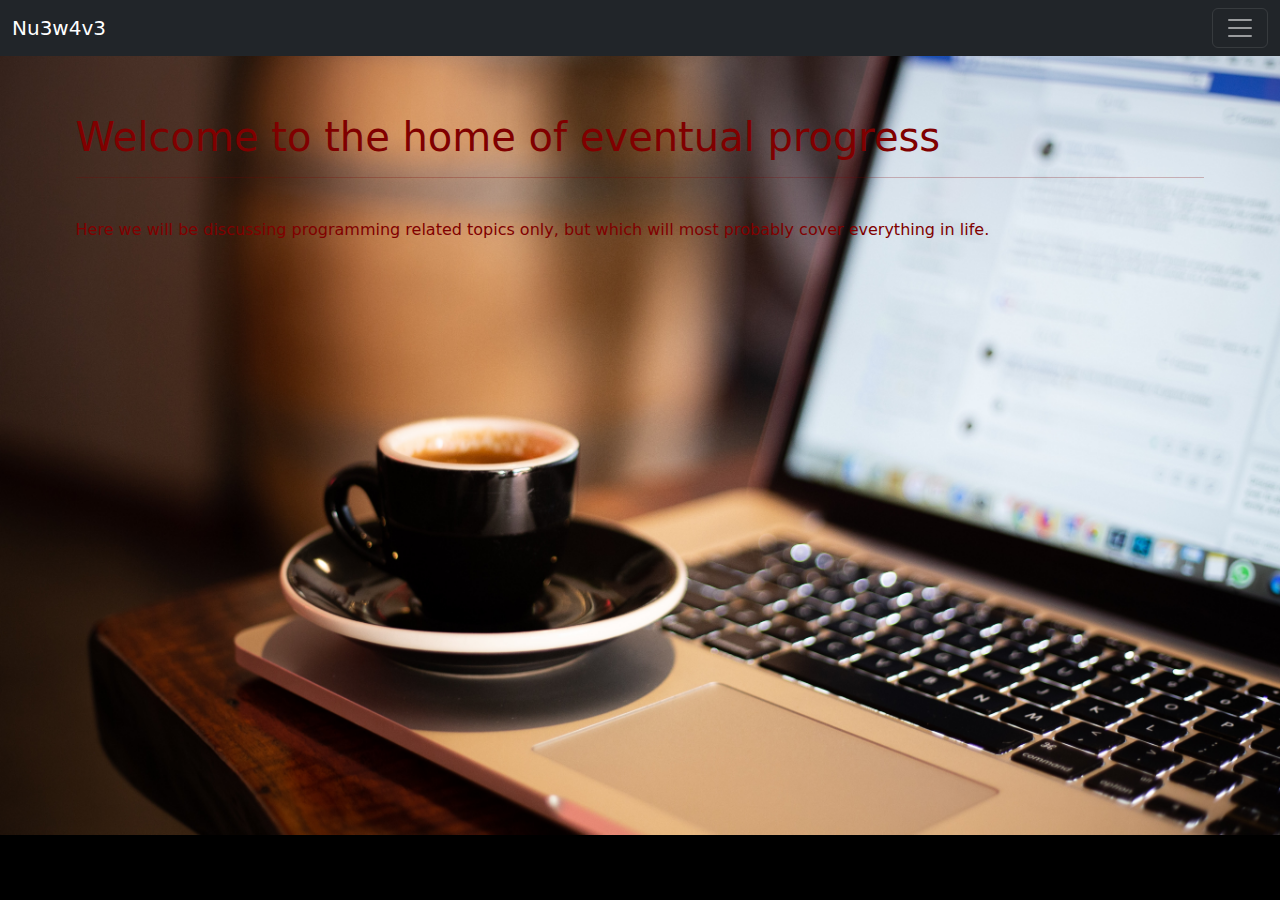
<file: index.html>
<!DOCTYPE html>

<html lang="en">
    <head>
        <meta charset="utf-8">
        <meta name="viewport" content="width=device-width, initial-scale=1">
        <link href="https://cdn.jsdelivr.net/npm/bootstrap@5.3.3/dist/css/bootstrap.min.css" rel="stylesheet" integrity="sha384-QWTKZyjpPEjISv5WaRU9OFeRpok6YctnYmDr5pNlyT2bRjXh0JMhjY6hW+ALEwIH" crossorigin="anonymous">
        <link rel="stylesheet" type="text/css" href="/static/stylesheet.css">
        <title>Nu3w4v3</title>
    </head>
    <body>
        <nav class="navbar navbar-dark bg-dark fixed-top">
            <div class="container-fluid">
                <a class="navbar-brand" href="/index.html">Nu3w4v3</a>
                <button class="navbar-toggler" type="button" data-bs-toggle="offcanvas" data-bs-target="#offcanvasDarkNavbar" aria-controls="offcanvasDarkNavbar" aria-label="Toggle navigation">
                  <span class="navbar-toggler-icon"></span>
                </button>
                <div class="offcanvas offcanvas-end text-bg-dark" tabindex="-1" id="offcanvasDarkNavbar" aria-labelledby="offcanvasDarkNavbarLabel">
                    <div class="offcanvas-header">
                      <h5 class="offcanvas-title" id="offcanvasDarkNavbarLabel">Options</h5>
                      <button type="button" class="btn-close btn-close-white" data-bs-dismiss="offcanvas" aria-label="Close"></button>
                    </div>
                    <div class="offcanvas-body">
                        <form class="d-flex mt-3" role="search">
                            <input class="form-control me-2" type="search" placeholder="Search" aria-label="Search">
                            <button class="btn btn-success" type="submit">Search</button>
                        </form>
                        <ul class="navbar-nav justify-content-end flex-grow-1 pe-3">
                            <li class="nav-item">
                              <a class="nav-link active" aria-current="page" href="/index.html">Home</a>
                            </li>
                            <li class="nav-item dropdown">
                              <a class="nav-link dropdown-toggle" href="#" role="button" data-bs-toggle="dropdown" aria-expanded="false">
                                About
                              </a>
                              <ul class="dropdown-menu dropdown-menu-dark">
                                <li><a class="dropdown-item" href="/templates/html.html">Html</a></li>
                                <li><a class="dropdown-item" href="/templates/css.html">CSS</a></li>
                                <li><a class="dropdown-item" href="#">Javascript</a></li>
                                <li><a class="dropdown-item" href="#">PostgreSQL</a></li>
                                <li><a class="dropdown-item" href="#">Python</a></li>
                                <li><a class="dropdown-item" href="#">Ruby</a></li>
                                <li><a class="dropdown-item" href="#">SQLite</a></li>
                                <li>
                                  <hr class="dropdown-divider">
                                </li>
                                <li><a class="dropdown-item" href="/templates/morehelp.html">More Help</a></li>
                              </ul>
                            </li>
                            <li class="nav-item">
                              <a class="nav-link" href="/templates/contactme.html">Contact Me</a>
                            </li>
                        </ul>
                    </div>
                </div>
            </div>
        </nav>
        <div class="discription">
            <h1>Welcome to the home of eventual progress</h1>
            <hr>
            <br>
            <p>Here we will be discussing programming related topics only, but which will most probably cover everything in life.</p>
            <br>
        </div>
        <script src="https://cdn.jsdelivr.net/npm/bootstrap@5.3.3/dist/js/bootstrap.bundle.min.js" integrity="sha384-YvpcrYf0tY3lHB60NNkmXc5s9fDVZLESaAA55NDzOxhy9GkcIdslK1eN7N6jIeHz" crossorigin="anonymous"></script>
    </body>
</html>
</file>
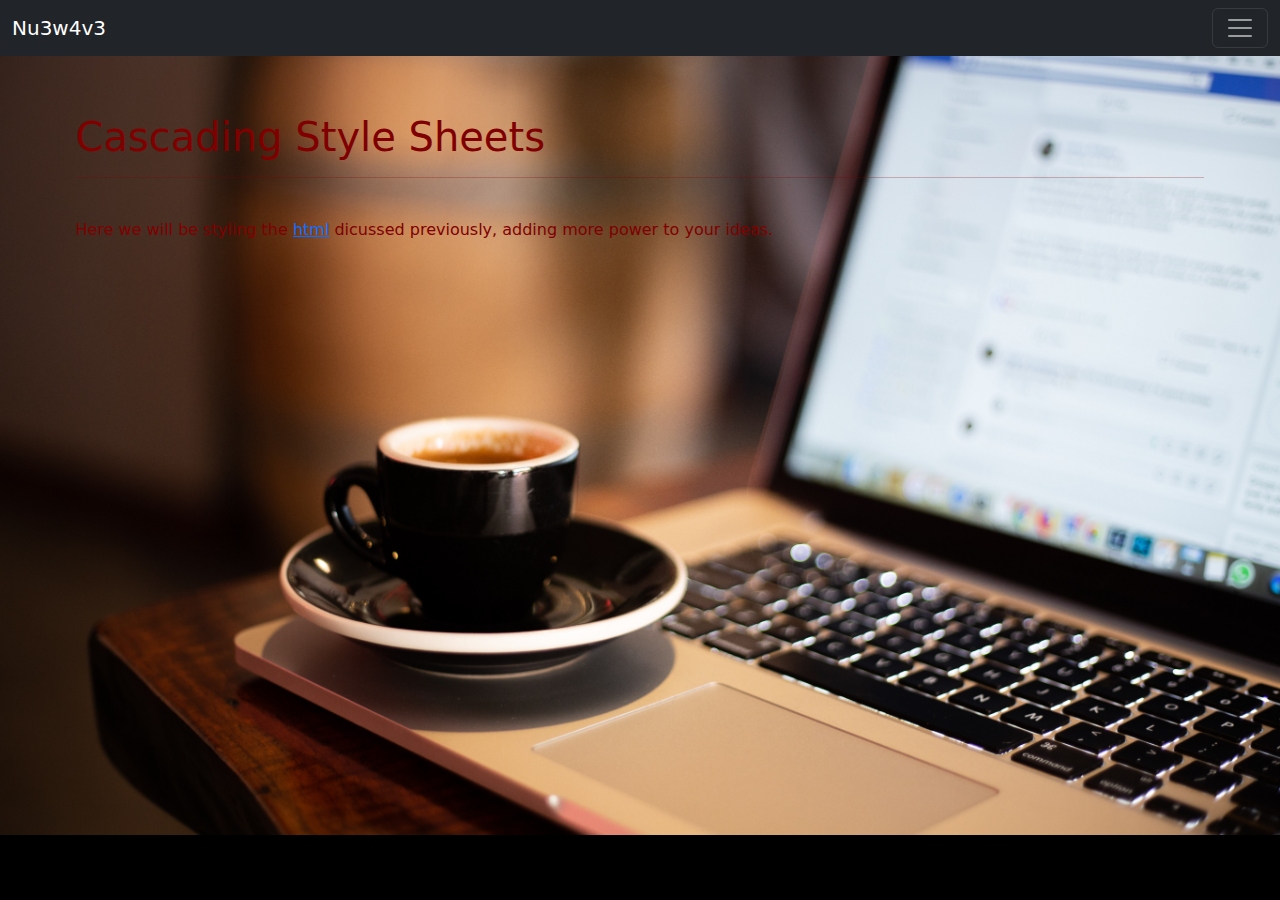
<file: templates/css.html>
<!DOCTYPE html>

<html lang="en">
    <head>
        <meta charset="utf-8">
        <meta name="viewport" content="width=device-width, initial-scale=1">
        <link href="https://cdn.jsdelivr.net/npm/bootstrap@5.3.3/dist/css/bootstrap.min.css" rel="stylesheet" integrity="sha384-QWTKZyjpPEjISv5WaRU9OFeRpok6YctnYmDr5pNlyT2bRjXh0JMhjY6hW+ALEwIH" crossorigin="anonymous">
        <link rel="stylesheet" type="text/css" href="/static/stylesheet.css">
        <title>Nu3w4v3</title>
    </head>
    <body>
        <nav class="navbar navbar-dark bg-dark fixed-top">
            <div class="container-fluid">
                <a class="navbar-brand" href="/index.html">Nu3w4v3</a>
                <button class="navbar-toggler" type="button" data-bs-toggle="offcanvas" data-bs-target="#offcanvasDarkNavbar" aria-controls="offcanvasDarkNavbar" aria-label="Toggle navigation">
                  <span class="navbar-toggler-icon"></span>
                </button>
                <div class="offcanvas offcanvas-end text-bg-dark" tabindex="-1" id="offcanvasDarkNavbar" aria-labelledby="offcanvasDarkNavbarLabel">
                    <div class="offcanvas-header">
                      <h5 class="offcanvas-title" id="offcanvasDarkNavbarLabel">Options</h5>
                      <button type="button" class="btn-close btn-close-white" data-bs-dismiss="offcanvas" aria-label="Close"></button>
                    </div>
                    <div class="offcanvas-body">
                        <form class="d-flex mt-3" role="search">
                            <input class="form-control me-2" type="search" placeholder="Search" aria-label="Search">
                            <button class="btn btn-success" type="submit">Search</button>
                        </form>
                        <ul class="navbar-nav justify-content-end flex-grow-1 pe-3">
                            <li class="nav-item">
                              <a class="nav-link" aria-current="page" href="/index.html">Home</a>
                            </li>
                            <li class="nav-item dropdown">
                              <a class="nav-link dropdown-toggle" href="#" role="button" data-bs-toggle="dropdown" aria-expanded="false">
                                About
                              </a>
                              <ul class="dropdown-menu dropdown-menu-dark">
                                <li><a class="dropdown-item" href="/templates/html.html">Html</a></li>
                                <li><a class="dropdown-item active" href="/templates/css.html">CSS</a></li>
                                <li><a class="dropdown-item" href="#">Javascript</a></li>
                                <li><a class="dropdown-item" href="#">PostgreSQL</a></li>
                                <li><a class="dropdown-item" href="#">Python</a></li>
                                <li><a class="dropdown-item" href="#">Ruby</a></li>
                                <li><a class="dropdown-item" href="#">SQLite</a></li>
                                <li>
                                  <hr class="dropdown-divider">
                                </li>
                                <li><a class="dropdown-item" href="/templates/morehelp.html">More Help</a></li>
                              </ul>
                            </li>
                            <li class="nav-item">
                              <a class="nav-link" href="/templates/contactme.html">Contact Me</a>
                            </li>
                        </ul>
                    </div>
                </div>
            </div>
        </nav>
        <div class="discription">
            <h1>Cascading Style Sheets</h1>
            <hr>
            <br>
            <p>Here we will be styling the <a href="/templates/html.html">html</a> dicussed previously, adding more power to your ideas.</p>
            <br>
        </div>
        <script src="https://cdn.jsdelivr.net/npm/bootstrap@5.3.3/dist/js/bootstrap.bundle.min.js" integrity="sha384-YvpcrYf0tY3lHB60NNkmXc5s9fDVZLESaAA55NDzOxhy9GkcIdslK1eN7N6jIeHz" crossorigin="anonymous"></script>
    </body>
</html>
</file>
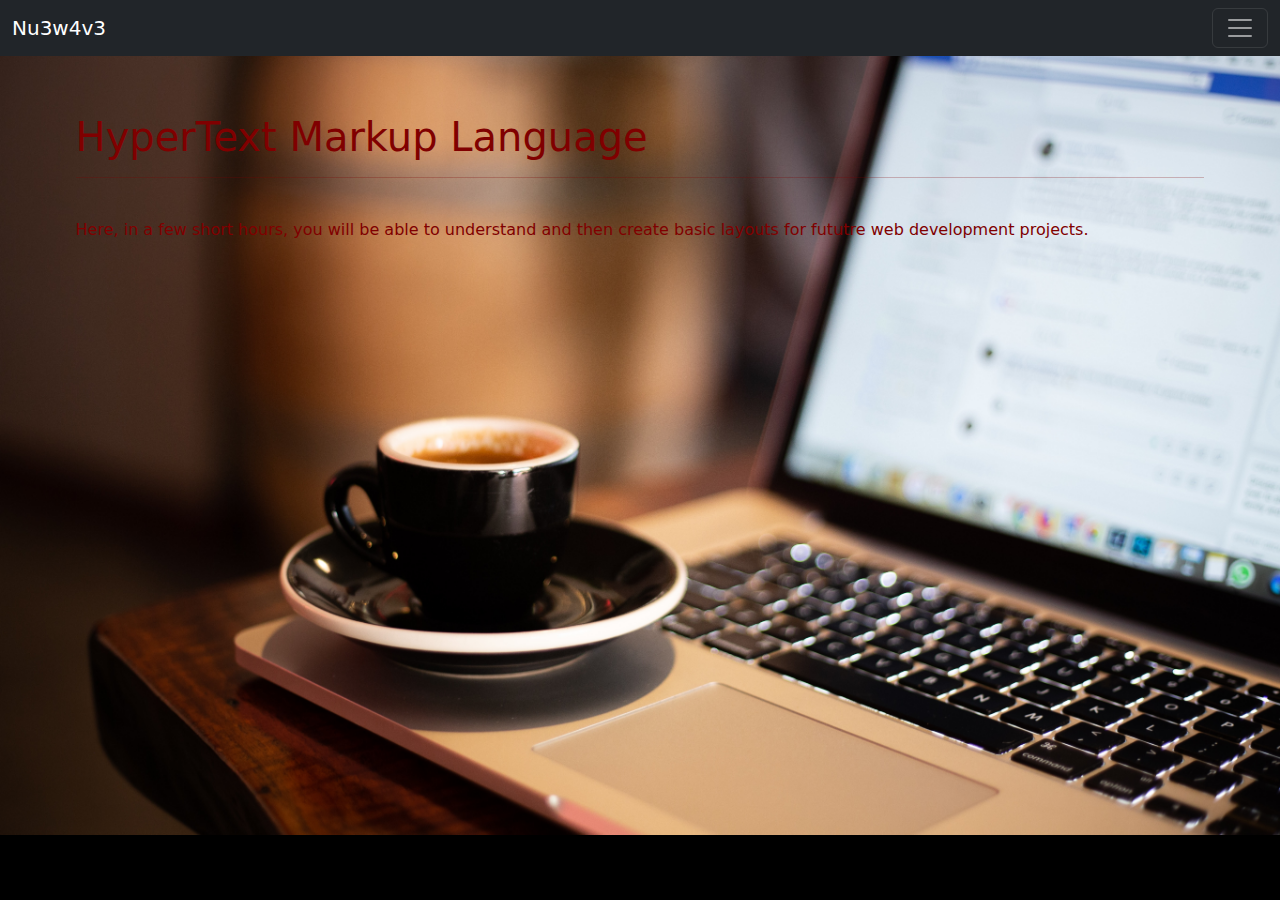
<file: templates/html.html>
<!DOCTYPE html>

<html lang="en">
    <head>
        <meta charset="utf-8">
        <meta name="viewport" content="width=device-width, initial-scale=1">
        <link href="https://cdn.jsdelivr.net/npm/bootstrap@5.3.3/dist/css/bootstrap.min.css" rel="stylesheet" integrity="sha384-QWTKZyjpPEjISv5WaRU9OFeRpok6YctnYmDr5pNlyT2bRjXh0JMhjY6hW+ALEwIH" crossorigin="anonymous">
        <link rel="stylesheet" type="text/css" href="/static/stylesheet.css">
        <title>Nu3w4v3</title>
    </head>
    <body>
        <nav class="navbar navbar-dark bg-dark fixed-top">
            <div class="container-fluid">
                <a class="navbar-brand" href="/index.html">Nu3w4v3</a>
                <button class="navbar-toggler" type="button" data-bs-toggle="offcanvas" data-bs-target="#offcanvasDarkNavbar" aria-controls="offcanvasDarkNavbar" aria-label="Toggle navigation">
                  <span class="navbar-toggler-icon"></span>
                </button>
                <div class="offcanvas offcanvas-end text-bg-dark" tabindex="-1" id="offcanvasDarkNavbar" aria-labelledby="offcanvasDarkNavbarLabel">
                    <div class="offcanvas-header">
                      <h5 class="offcanvas-title" id="offcanvasDarkNavbarLabel">Options</h5>
                      <button type="button" class="btn-close btn-close-white" data-bs-dismiss="offcanvas" aria-label="Close"></button>
                    </div>
                    <div class="offcanvas-body">
                        <form class="d-flex mt-3" role="search">
                            <input class="form-control me-2" type="search" placeholder="Search" aria-label="Search">
                            <button class="btn btn-success" type="submit">Search</button>
                        </form>
                        <ul class="navbar-nav justify-content-end flex-grow-1 pe-3">
                            <li class="nav-item">
                              <a class="nav-link" aria-current="page" href="/index.html">Home</a>
                            </li>
                            <li class="nav-item dropdown">
                              <a class="nav-link dropdown-toggle" href="#" role="button" data-bs-toggle="dropdown" aria-expanded="false">
                                About
                              </a>
                              <ul class="dropdown-menu dropdown-menu-dark">
                                <li><a class="dropdown-item active" href="/templates/html.html">Html</a></li>
                                <li><a class="dropdown-item" href="/templates/css.html">CSS</a></li>
                                <li><a class="dropdown-item" href="#">Javascript</a></li>
                                <li><a class="dropdown-item" href="#">PostgreSQL</a></li>
                                <li><a class="dropdown-item" href="#">Python</a></li>
                                <li><a class="dropdown-item" href="#">Ruby</a></li>
                                <li><a class="dropdown-item" href="#">SQLite</a></li>
                                <li>
                                  <hr class="dropdown-divider">
                                </li>
                                <li><a class="dropdown-item" href="/templates/morehelp.html">More Help</a></li>
                              </ul>
                            </li>
                            <li class="nav-item">
                              <a class="nav-link" href="/templates/contactme.html">Contact Me</a>
                            </li>
                        </ul>
                    </div>
                </div>
            </div>
        </nav>
        <div class="discription">
            <h1>HyperText Markup Language</h1>
            <hr>
            <br>
            <p>Here, in a few short hours, you will be able to understand and then create basic layouts for fututre web development projects.</p>
            <br>
        </div>
        <script src="https://cdn.jsdelivr.net/npm/bootstrap@5.3.3/dist/js/bootstrap.bundle.min.js" integrity="sha384-YvpcrYf0tY3lHB60NNkmXc5s9fDVZLESaAA55NDzOxhy9GkcIdslK1eN7N6jIeHz" crossorigin="anonymous"></script>
    </body>
</html>
</file>
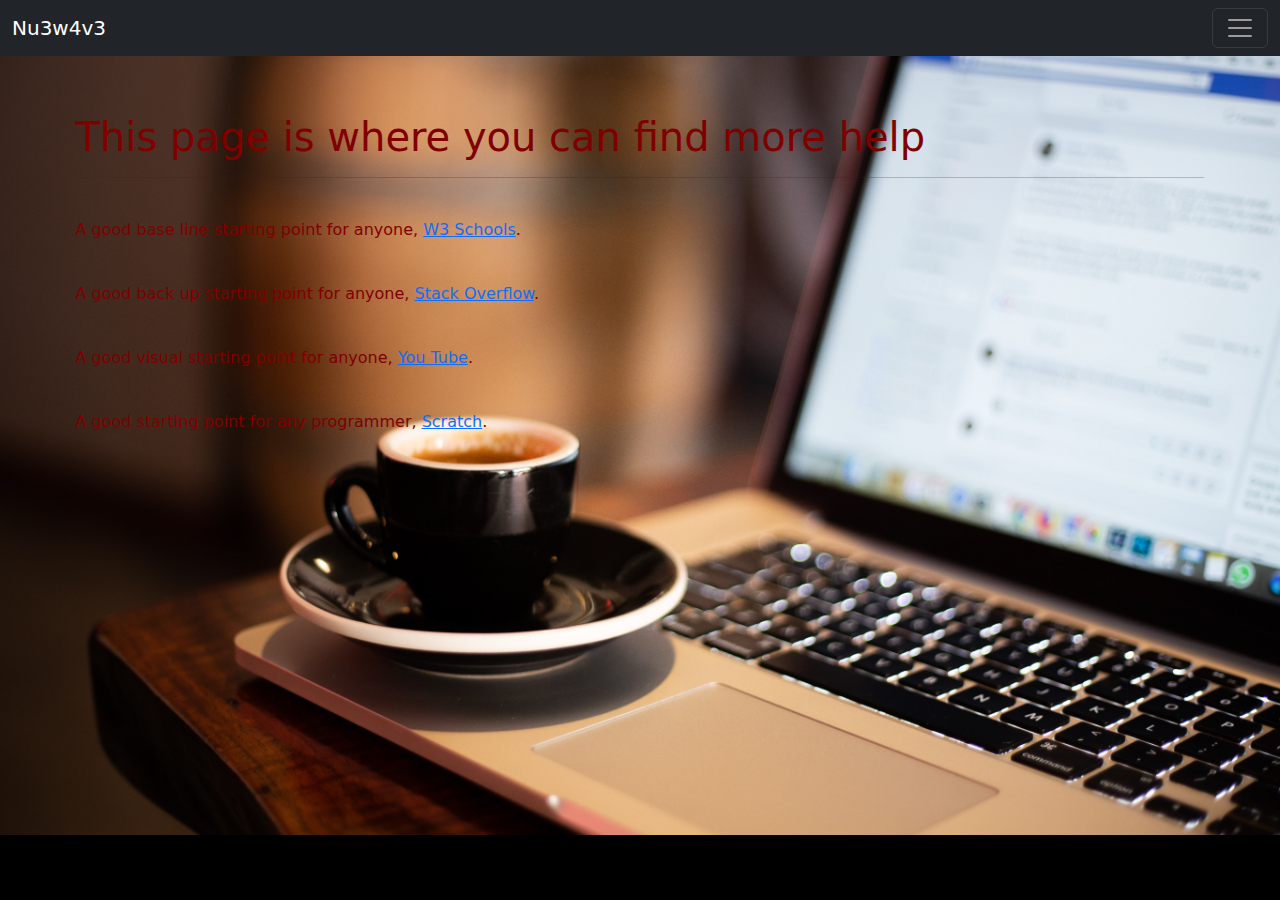
<file: templates/morehelp.html>
<!DOCTYPE html>

<html lang="en">
    <head>
        <meta charset="utf-8">
        <meta name="viewport" content="width=device-width, initial-scale=1">
        <link href="https://cdn.jsdelivr.net/npm/bootstrap@5.3.3/dist/css/bootstrap.min.css" rel="stylesheet" integrity="sha384-QWTKZyjpPEjISv5WaRU9OFeRpok6YctnYmDr5pNlyT2bRjXh0JMhjY6hW+ALEwIH" crossorigin="anonymous">
        <link rel="stylesheet" type="text/css" href="/static/stylesheet.css">
        <title>Nu3w4v3</title>
    </head>
    <body>
        <nav class="navbar navbar-dark bg-dark fixed-top">
            <div class="container-fluid">
                <a class="navbar-brand" href="/index.html">Nu3w4v3</a>
                <button class="navbar-toggler" type="button" data-bs-toggle="offcanvas" data-bs-target="#offcanvasDarkNavbar" aria-controls="offcanvasDarkNavbar" aria-label="Toggle navigation">
                  <span class="navbar-toggler-icon"></span>
                </button>
                <div class="offcanvas offcanvas-end text-bg-dark" tabindex="-1" id="offcanvasDarkNavbar" aria-labelledby="offcanvasDarkNavbarLabel">
                    <div class="offcanvas-header">
                      <h5 class="offcanvas-title" id="offcanvasDarkNavbarLabel">Options</h5>
                      <button type="button" class="btn-close btn-close-white" data-bs-dismiss="offcanvas" aria-label="Close"></button>
                    </div>
                    <div class="offcanvas-body">
                        <form class="d-flex mt-3" role="search">
                            <input class="form-control me-2" type="search" placeholder="Search" aria-label="Search">
                            <button class="btn btn-success" type="submit">Search</button>
                        </form>
                        <ul class="navbar-nav justify-content-end flex-grow-1 pe-3">
                            <li class="nav-item">
                              <a class="nav-link active" aria-current="page" href="/index.html">Home</a>
                            </li>
                            <li class="nav-item dropdown">
                              <a class="nav-link dropdown-toggle" href="#" role="button" data-bs-toggle="dropdown" aria-expanded="false">
                                About
                              </a>
                              <ul class="dropdown-menu dropdown-menu-dark">
                                <li><a class="dropdown-item" href="/templates/html.html">Html</a></li>
                                <li><a class="dropdown-item" href="/templates/css.html">CSS</a></li>
                                <li><a class="dropdown-item" href="#">Javascript</a></li>
                                <li><a class="dropdown-item" href="#">PostgreSQL</a></li>
                                <li><a class="dropdown-item" href="#">Python</a></li>
                                <li><a class="dropdown-item" href="#">Ruby</a></li>
                                <li><a class="dropdown-item" href="#">SQLite</a></li>
                                <li>
                                  <hr class="dropdown-divider">
                                </li>
                                <li><a class="dropdown-item active" href="/templates/morehelp.html">More Help</a></li>
                              </ul>
                            </li>
                            <li class="nav-item">
                              <a class="nav-link" href="/templates/contactme.html">Contact Me</a>
                            </li>
                        </ul>
                    </div>
                </div>
            </div>
        </nav>
        <div class="discription">
            <h1>This page is where you can find more help</h1>
            <hr>
            <br>
            <p>A good base line starting point for anyone, <a href="https://www.w3schools.com/">W3 Schools</a>.</p>
            <br>
            <p>A good back up starting point for anyone, <a href="https://stackoverflow.com/">Stack Overflow</a>.</p>
            <br>
            <p>A good visual starting point for anyone, <a href="https://www.youtube.com/">You Tube</a>.</p>
            <br>
            <p>A good starting point for any programmer, <a href="https://scratch.mit.edu/">Scratch</a>.</p>
            <br>
        </div>
        <script src="https://cdn.jsdelivr.net/npm/bootstrap@5.3.3/dist/js/bootstrap.bundle.min.js" integrity="sha384-YvpcrYf0tY3lHB60NNkmXc5s9fDVZLESaAA55NDzOxhy9GkcIdslK1eN7N6jIeHz" crossorigin="anonymous"></script>
    </body>
</html>
</file>
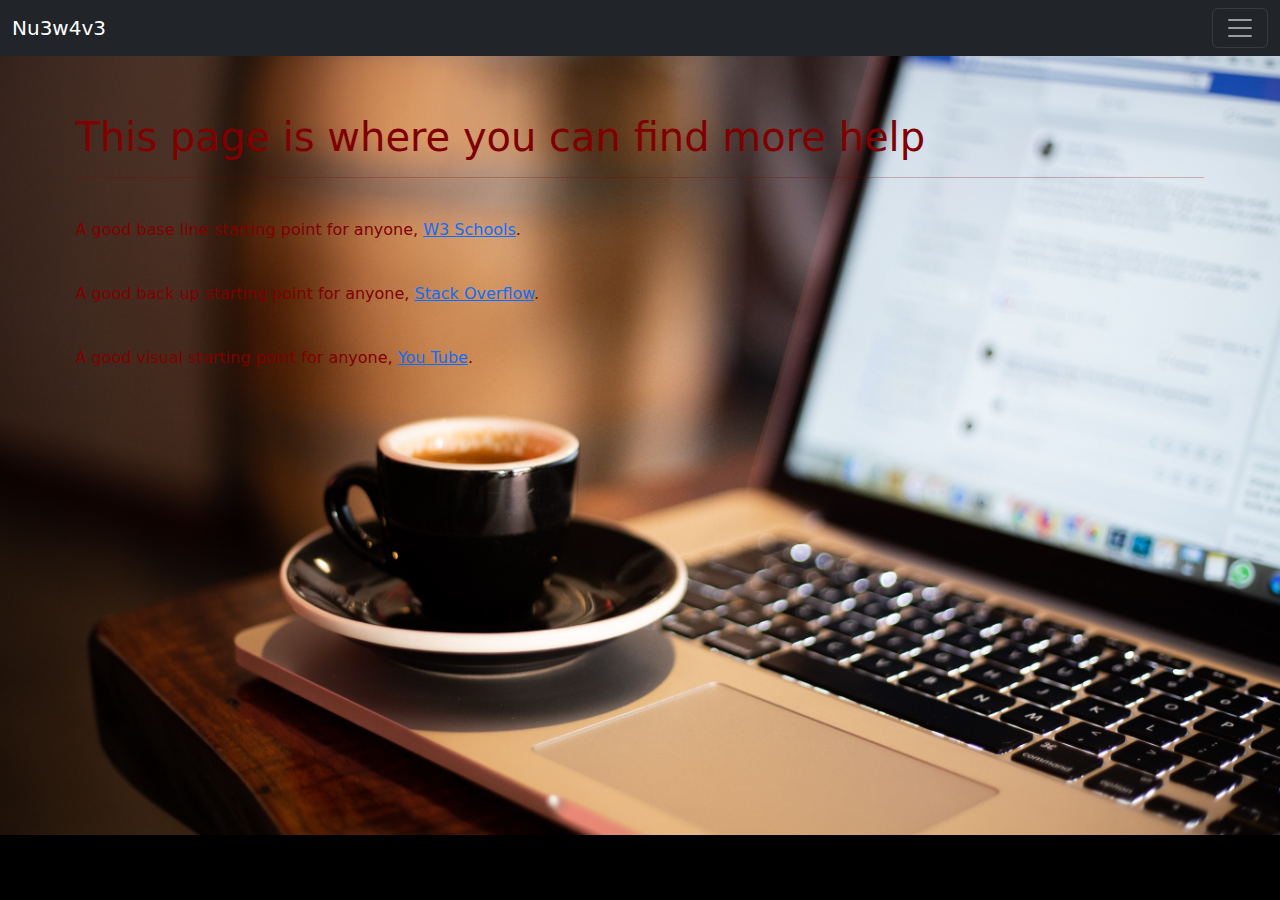
<file: templates/otherinterests.html>
<!DOCTYPE html>

<html lang="en">
    <head>
        <meta charset="utf-8">
        <meta name="viewport" content="width=device-width, initial-scale=1">
        <link href="https://cdn.jsdelivr.net/npm/bootstrap@5.3.3/dist/css/bootstrap.min.css" rel="stylesheet" integrity="sha384-QWTKZyjpPEjISv5WaRU9OFeRpok6YctnYmDr5pNlyT2bRjXh0JMhjY6hW+ALEwIH" crossorigin="anonymous">
        <link rel="stylesheet" type="text/css" href="/static/stylesheet.css">
        <title>Nu3w4v3</title>
    </head>
    <body>
        <nav class="navbar navbar-dark bg-dark fixed-top">
            <div class="container-fluid">
                <a class="navbar-brand" href="#">Nu3w4v3</a>
                <button class="navbar-toggler" type="button" data-bs-toggle="offcanvas" data-bs-target="#offcanvasDarkNavbar" aria-controls="offcanvasDarkNavbar" aria-label="Toggle navigation">
                  <span class="navbar-toggler-icon"></span>
                </button>
                <div class="offcanvas offcanvas-end text-bg-dark" tabindex="-1" id="offcanvasDarkNavbar" aria-labelledby="offcanvasDarkNavbarLabel">
                    <div class="offcanvas-header">
                      <h5 class="offcanvas-title" id="offcanvasDarkNavbarLabel">Options</h5>
                      <button type="button" class="btn-close btn-close-white" data-bs-dismiss="offcanvas" aria-label="Close"></button>
                    </div>
                    <div class="offcanvas-body">
                        <form class="d-flex mt-3" role="search">
                            <input class="form-control me-2" type="search" placeholder="Search" aria-label="Search">
                            <button class="btn btn-success" type="submit">Search</button>
                        </form>
                        <ul class="navbar-nav justify-content-end flex-grow-1 pe-3">
                            <li class="nav-item">
                              <a class="nav-link active" aria-current="page" href="/index.html">Home</a>
                            </li>
                            <li class="nav-item dropdown">
                              <a class="nav-link dropdown-toggle" href="#" role="button" data-bs-toggle="dropdown" aria-expanded="false">
                                About
                              </a>
                              <ul class="dropdown-menu dropdown-menu-dark">
                                <li><a class="dropdown-item" href="#">Html & CSS</a></li>
                                <li><a class="dropdown-item" href="#">Javascript</a></li>
                                <li><a class="dropdown-item" href="#">PostgreSQL</a></li>
                                <li><a class="dropdown-item" href="#">Python</a></li>
                                <li><a class="dropdown-item" href="#">Ruby</a></li>
                                <li><a class="dropdown-item" href="#">SQLite</a></li>
                                <li>
                                  <hr class="dropdown-divider">
                                </li>
                                <li><a class="dropdown-item active" href="/templates/otherinterests.html">Other Interests</a></li>
                              </ul>
                            </li>
                            <li class="nav-item">
                              <a class="nav-link" href="/templates/contactme.html">Contact Me</a>
                            </li>
                        </ul>
                    </div>
                </div>
            </div>
        </nav>
        <div class="discription">
            <h1>This page is where you can find more help</h1>
            <hr>
            <br>
            <p>A good base line starting point for anyone, <a href="https://www.w3schools.com/">W3 Schools</a>.</p>
            <br>
            <p>A good back up starting point for anyone, <a href="https://stackoverflow.com/">Stack Overflow</a>.</p>
            <br>
            <p>A good visual starting point for anyone, <a href="https://www.youtube.com/">You Tube</a>.</p>
            <br>
        </div>
        <script src="https://cdn.jsdelivr.net/npm/bootstrap@5.3.3/dist/js/bootstrap.bundle.min.js" integrity="sha384-YvpcrYf0tY3lHB60NNkmXc5s9fDVZLESaAA55NDzOxhy9GkcIdslK1eN7N6jIeHz" crossorigin="anonymous"></script>
    </body>
</html>
</file>
<file: static/stylesheet.css>
body {
    background-color: black;
    background-image: url(/media/LandingPageBackgroundImage.jpg);
    background-size: cover;
    background-repeat: no-repeat;
    background-position: fixed center;
    align-items: center;
}

.discription {
    margin-top: 3cm;
    margin-left: 2cm;
    margin-right: 2cm;
    margin-bottom: 3cm;
    color: maroon;
}
</file>
